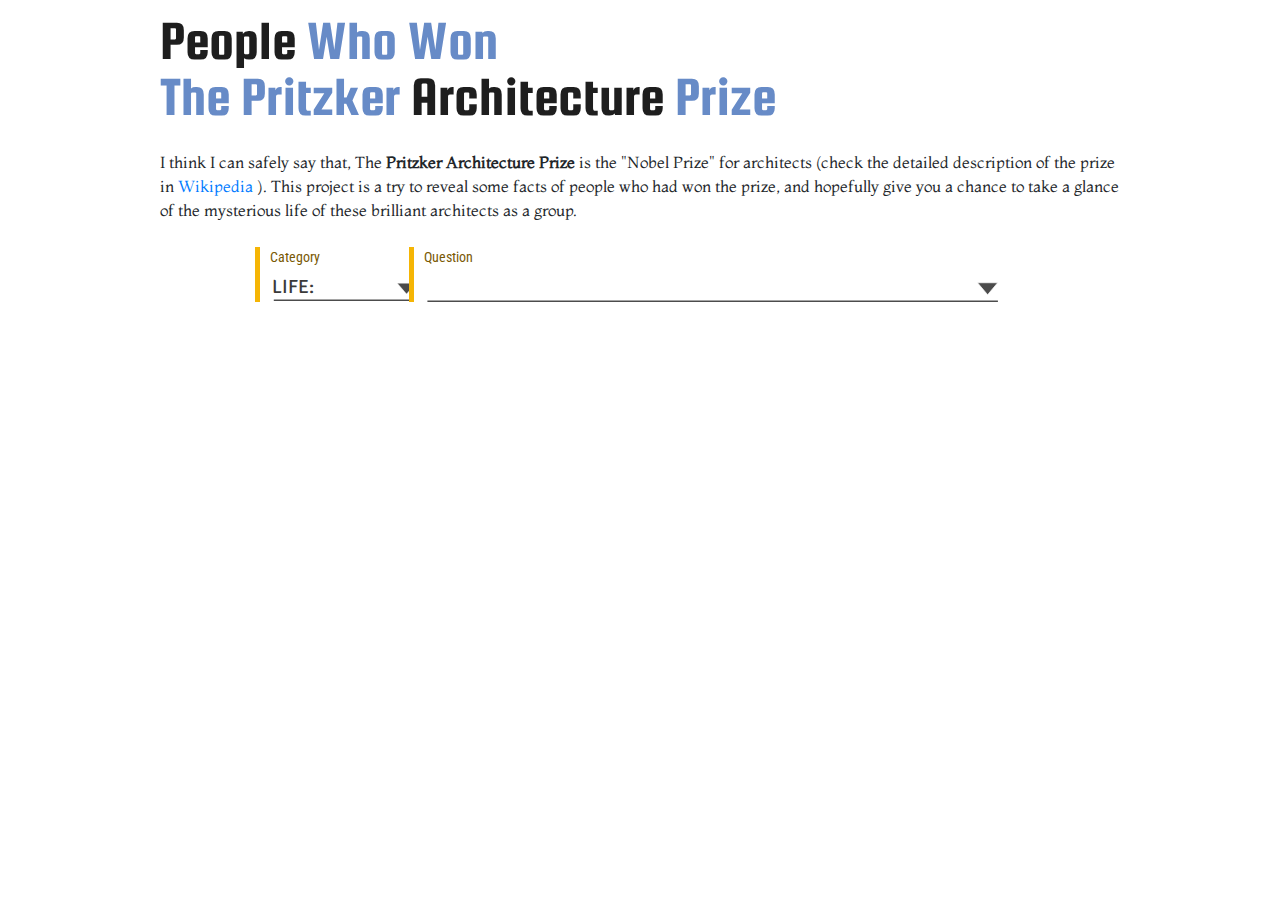
<file: project/index.html>
<!DOCTYPE html>
<html lang="en">

<head>
  <meta charset="UTF-8" />
  <meta name="viewport" content="width=device-width, initial-scale=1.0" />
  <link rel="stylesheet" href="https://stackpath.bootstrapcdn.com/bootstrap/4.4.1/css/bootstrap.min.css" integrity="sha384-Vkoo8x4CGsO3+Hhxv8T/Q5PaXtkKtu6ug5TOeNV6gBiFeWPGFN9MuhOf23Q9Ifjh" crossorigin="anonymous">
  <link href="https://fonts.googleapis.com/css2?family=Saira:wght@500&family=Squada+One&display=swap"
    rel="stylesheet" />
  <link href="https://fonts.googleapis.com/css2?family=Cairo:wght@600&family=Rajdhani&display=swap" rel="stylesheet" />
  <link href="https://fonts.googleapis.com/css2?family=Ubuntu&display=swap" rel="stylesheet" />
  <link href="https://fonts.googleapis.com/css2?family=Roboto+Condensed&family=Signika:wght@600&display=swap"
    rel="stylesheet" />
  <link href="https://fonts.googleapis.com/css2?family=Montaga&display=swap" rel="stylesheet" />
  <link rel="stylesheet" href="main.css" />
  <title>People Who Won The Pritzker Architecture</title>
</head>

<body>
  <section id="header">
    <div class="grid-container header">
      <div class="centerContainer">
        <!-- <div class="grid-item img">
          <img class="titleImg" src="img/medal.png" alt="" />
        </div> -->
        <div class="grid-item text">
          <p class="titleText">
            <span class="titleImportant">People</span> Who Won <br />The
            Pritzker <span class="titleImportant">Architecture</span> Prize
          </p>
          <p class="intro">
            I think I can safely say that, The
            <strong> Pritzker Architecture Prize</strong> is the "Nobel Prize" for architects (check the detailed description of the prize in
            <a href="https://en.wikipedia.org/wiki/Pritzker_Architecture_Prize">Wikipedia</a>
            ). This project is a try to reveal some facts of people who had won the prize, and hopefully give you a chance to take a glance of the mysterious life of these brilliant architects as a group.
          </p>
        </div>
      </div>
    </div>

  </section>
  <section id="mainContents">
    <div class="main">
      <div id="filtersContainer" class="filters">
        <div class="updatedInfo">
          <!-- <hr class="questionLine" /> -->
          <div class="grid-container selectBox">
            <div class="grid-item divOfSelectBox categories">
              <p class="titleOfSelectBox">Category</p>
              <select id="questionSelect_categories" class="questionSelect categories">
                <option value="life">LIFE:</option>
                <option value="education">EDUCATION:</option>
                <option value="career">CAREER:</option>
              </select>
            </div>
            <div class="grid-item divOfSelectBox update">
              <p class="titleOfSelectBox">Question</p>
              <select id="questionSelect_update" class="questionSelect update"></select>
            </div>
          </div>
          <div class="divOfUpdatedIntro">
            <!-- personal life -->
            <p id="updatedIntro_life" class="updatedIntro">
              Many people might think Master Architects are born to be
              "Master". But of course, Master Architects also share something
              in life with anyone else -- they all had an origin (no matter in
              terms of space or time), all used to be young and finally all
              need to face death. While the contents in this section are
              mainly basic facts of the laureates, it might be interesting to
              see them presented in aggregate.
            </p>
            <p id="updatedIntro_gender" class="updatedIntro">
              Like many other fields, architecture industry had been dominated
              by male since architecture became organized as a profession. In
              an interview, the first female architect who had won the
              Pritzker Architecture Prize, Zaha Hadid, were asked, “Do you
              think the profession is gender biased?” She answered, “I don’t
              think it is profession… I think people are biased.”
            </p>
            <p id="updatedIntro_nation" class="updatedIntro">
              From it was founded in 1979, the Pritzker Architecture Prize had
              been awarded to architects all around the world. It's said to be
              awarded "irrespective of nationality, race, creed, or ideology".
              The contents in this part is not only showing the nationality of
              architects when they won the prize but also the country of
              birth, where might have cultural influences for them.
            </p>
            <p id="updatedIntro_glass" class="updatedIntro">
              In public view, like wearing black, the preference of wearing
              black, round, plastic-frame spectacles is a stereotype of
              architects, which originated from Le Corbusier and his famous
              owlish glasses. However, the contents in this part only focus on
              showing whether these Master Architects wear glasses but not the
              styles. It shows that only 18 out of 48 laureates wearing
              glasses.
            </p>
            <p id="updatedIntro_zodiac" class="updatedIntro"></p>
            <p id="updatedIntro_young" class="updatedIntro">
              Due to the unique nature of the profession, very few architects
              establish their reputation of career when they were young.
              Therefore, in the impression of the public (even people in this
              field), most Master Architects are a group of people passed
              middle age, as if they were always like that. In this part,
              let's take a glance of what they were look like when they were
              young/ younger (couldn't find the data of 1996 and 1986
              laureate).
            </p>
            <p id="updatedIntro_old" class="updatedIntro">
              Instead of saying most Master Architects live a long life,
              living a long life gives them more chances to become masters in
              this field, which would enable them to build more projects.
              While from 1988, 15 out of 48 laureates had passed away, among whom Zaha Hadid was the youngest (passed
              away at 65,
              2016),
              Oscar Niemeyer was the oldest (passed away at 104, 2012), and
              the average is 86.
            </p>

            <!-- education -->
            <p id="updatedIntro_education" class="updatedIntro">
              Like many other design subjects, Architecture is considered hard
              to learn and teach. In modern times, normally studying in the
              college is the first part of the whole process of training for
              architects. This section dedicates to show where did the
              laureates receive their formal training before becoming
              architects, and their roles in architectural education
              in later life.
            </p>
            <p id="updatedIntro_educationGeneral" class="updatedIntro">
              Architecture had been considered a complex profession extremely
              hard to learn by oneself. However, before the system of
              apprenticeship with master builders was widely replaced by
              modern architectural education, many great modern architects,
              like Le Corbusier (1887 - 1965), Frank Lloyd Wright (1867 -
              1959), Ludwig Mies van der Rohe (1886 - 1969), lacked formal
              training as an architect.
            </p>
            <p id="updatedIntro_educationAbroad" class="updatedIntro">
              Learning architecture abroad, no matter via study in the
              college, travel, or work for Master Architects can bring great
              impacts to young architects. The contents in this part only
              focus on showing whether the laureates had studied architecture
              abroad in the college.
            </p>
            <p id="updatedIntro_teach" class="updatedIntro">
              Lots of Master Architects are invited as guest professors or
              visiting professors all around the world, and some of them have
              long-term professorship in the University. The data in this part
              mainly comes from the biography provided by the website of The
              Pritzker Architecture Prize and Wikipedia. The architects who
              are labeled with "NA" mean there are no contents about
              "teaching" in the two data source.
            </p>

            <!-- career -->
            <p id="updatedIntro_career" class="updatedIntro">
              To a great extents, the career of an architect is built up by
              his or her architecture projects in the real context. But this
              section won't include contents about their projects, but other
              career-related aspects, like other career they had considered,
              the trips and figures important to their works, when did they
              won one of the world's premier professional recognition, and
              etc.
            </p>
            <p id="updatedIntro_otherCareer" class="updatedIntro">
              Not all the Master Architects want to make "architecture" their
              life-long pursue from the very beginning. Among the laureates of
              the Pritzker Architecture Prize, some of them had thought about
              <span class="hightLightedTexts orange">following their father's profession,</span>
              some of them had
              <span class="hightLightedTexts red">learned other subjects</span>
              in the undergraduate, and some of them even had been quite
              successful in
              <span class="hightLightedTexts blue">the career before.</span>
              In this part, let's take a look of the other career they had
              considered.
            </p>
            <p id="updatedIntro_travel" class="updatedIntro">
              Traveling can make a big impact to architects. Some laureates
              took a number of trips while studied and worked in other
              countries, some traveled to see
              <span class="hightLightedTexts blue">the works of the architects they admired,</span>
              and some got the opportunity to
              <span class="hightLightedTexts green">meet and even work with these Master Architects</span>
              during the stay. However, some architects, like 2010 laureates,
              Kazuyo Sejim, were described by the critics as "the generation
              of architects trained by television and video".
            </p>
            <p id="updatedIntro_age" class="updatedIntro">
              As the award that's often referred to as the Nobel Prize of
              architecture, many laureates had passed their middle age when
              they won the Pritzker Architecture Prize. Since 1979, the
              youngest is 2010 laureate, Ryue Nishizawa at age 44, and the
              oldest is 2018 laureate, B.V. Doshi at age 90. And the average
              age of the laureates is 63 (round to the nearest integer).
            </p>
            <p id="updatedIntro_work" class="updatedIntro">
              Working together can bring architects opportunities to learn
              from each other. While most Master Architects have their unique
              perspective of architecture and working style, had those
              influenced by someone else? It would be interesting to see which
              of these laureates had worked together, which might have impact
              on their own career.
            </p>
            <p id="updatedIntro_esTime" class="updatedIntro">
              (The "numbers" in the grids stand for the years it took) For
              architects, "establish one's own practice" normally means open
              their own firm/ studio (with partners). This part focus on the
              period between they received their first architecture degree and
              established their own practice, during which some of them chose
              <span class="hightLightedTexts red">
                further study in the college</span>, or
              <span class="hightLightedTexts blue">worked for other architects</span>, or
              <span class="hightLightedTexts green">traveled around</span>, or
              <span class="hightLightedTexts orange">taught in the university</span>.
            </p>
            <p id="updatedIntro_wonTime" class="updatedIntro">
              (The "numbers" in the grids stand for the years it took) Every
              laureate has its unique contribution to architecture, no matter
              when received the Pritzker Architecture Prize. Some laureates
              established their names in the field a long time before
              receiving the Pritzker Architecture Prize. And some laureates
              spent many years to improve themselves before establishing their
              own practice. Therefore, this section is not to compare the time
              it takes to become a laureate but encourage readers to explore
              the story behind the numbers.
            </p>
          </div>

          <div id="divOfUpdatedInfo_detailed" class="DivOfUpdatedInfo_detailed">
            <div id="divOfEducationAbroad"></div>
            <p id="defaultTexts" class="defaultTexts"></p>

            <!-- where did they receive the training to be an architect? -->
            <p id="educationAbroad_O" class="otherTexts"></p>
            <p id="education_U1" class="education universityName"></p>
            <p id="education_A1" class="education additionInfo"></p>

            <p id="education_U2" class="education universityName"></p>
            <p id="education_A2" class="education additionInfo"></p>

            <p id="education_U3" class="education universityName"></p>
            <p id="education_A3" class="education additionInfo"></p>

            <!-- otherCareer -->
            <p id="otherCareer_O1" class="otherTexts"></p>
            <p id="otherCareer_role1_r" class="hightLightedTexts red"></p>
            <p id="otherCareer_role1_b" class="hightLightedTexts blue"></p>
            <p id="otherCareer_role1_g" class="hightLightedTexts orange"></p>
            <p id="otherCareer_O2" class="otherTexts"></p>
            <p id="otherCareer_role2_r" class="hightLightedTexts red"></p>
            <p id="otherCareer_role2_b" class="hightLightedTexts blue"></p>

            <!-- travel -->
            <p id="travel_O1" class="otherTexts"></p>
            <p id="travel_location1" class="hightLightedTexts red"></p>
            <p id="travel_O2" class="otherTexts"></p>
            <p id="travel_works" class="hightLightedTexts blue"></p>
            <p id="travel_O3" class="otherTexts"></p>
            <p id="travel_figures" class="hightLightedTexts green"></p>
            <p id="travel_O4" class="otherTexts"></p>
            <p id="travel_location2" class="hightLightedTexts red"></p>
            <p id="travel_O5" class="otherTexts"></p>

            <!-- what did they do after receiving the first architecture degree? -->
            <p id="ThingsDone_studied" class="hightLightedTexts red"></p>
            <p id="ThingsDone_worked" class="hightLightedTexts blue"></p>
            <p id="ThingsDone_traveled" class="hightLightedTexts green"></p>
            <p id="ThingsDone_taught" class="hightLightedTexts orange"></p>
            <p id="ThingsDone_O1" class="otherTexts"></p>
          </div>
        </div>
      </div>

      <div id="portraitsContainer" class="portraits"></div>
    </div>
  </section>

  <script src="https://d3js.org/d3.v5.min.js"></script>
  <script src="https://ajax.googleapis.com/ajax/libs/jquery/3.4.1/jquery.min.js"></script>
  <script src="https://cdn.jsdelivr.net/npm/popper.js@1.16.0/dist/umd/popper.min.js" integrity="sha384-Q6E9RHvbIyZFJoft+2mJbHaEWldlvI9IOYy5n3zV9zzTtmI3UksdQRVvoxMfooAo" crossorigin="anonymous"></script>
  <script src="https://stackpath.bootstrapcdn.com/bootstrap/4.4.1/js/bootstrap.min.js" integrity="sha384-wfSDF2E50Y2D1uUdj0O3uMBJnjuUD4Ih7YwaYd1iqfktj0Uod8GCExl3Og8ifwB6" crossorigin="anonymous"></script>
  <script src="newnew.js"></script>
</body>

</html>
</file>
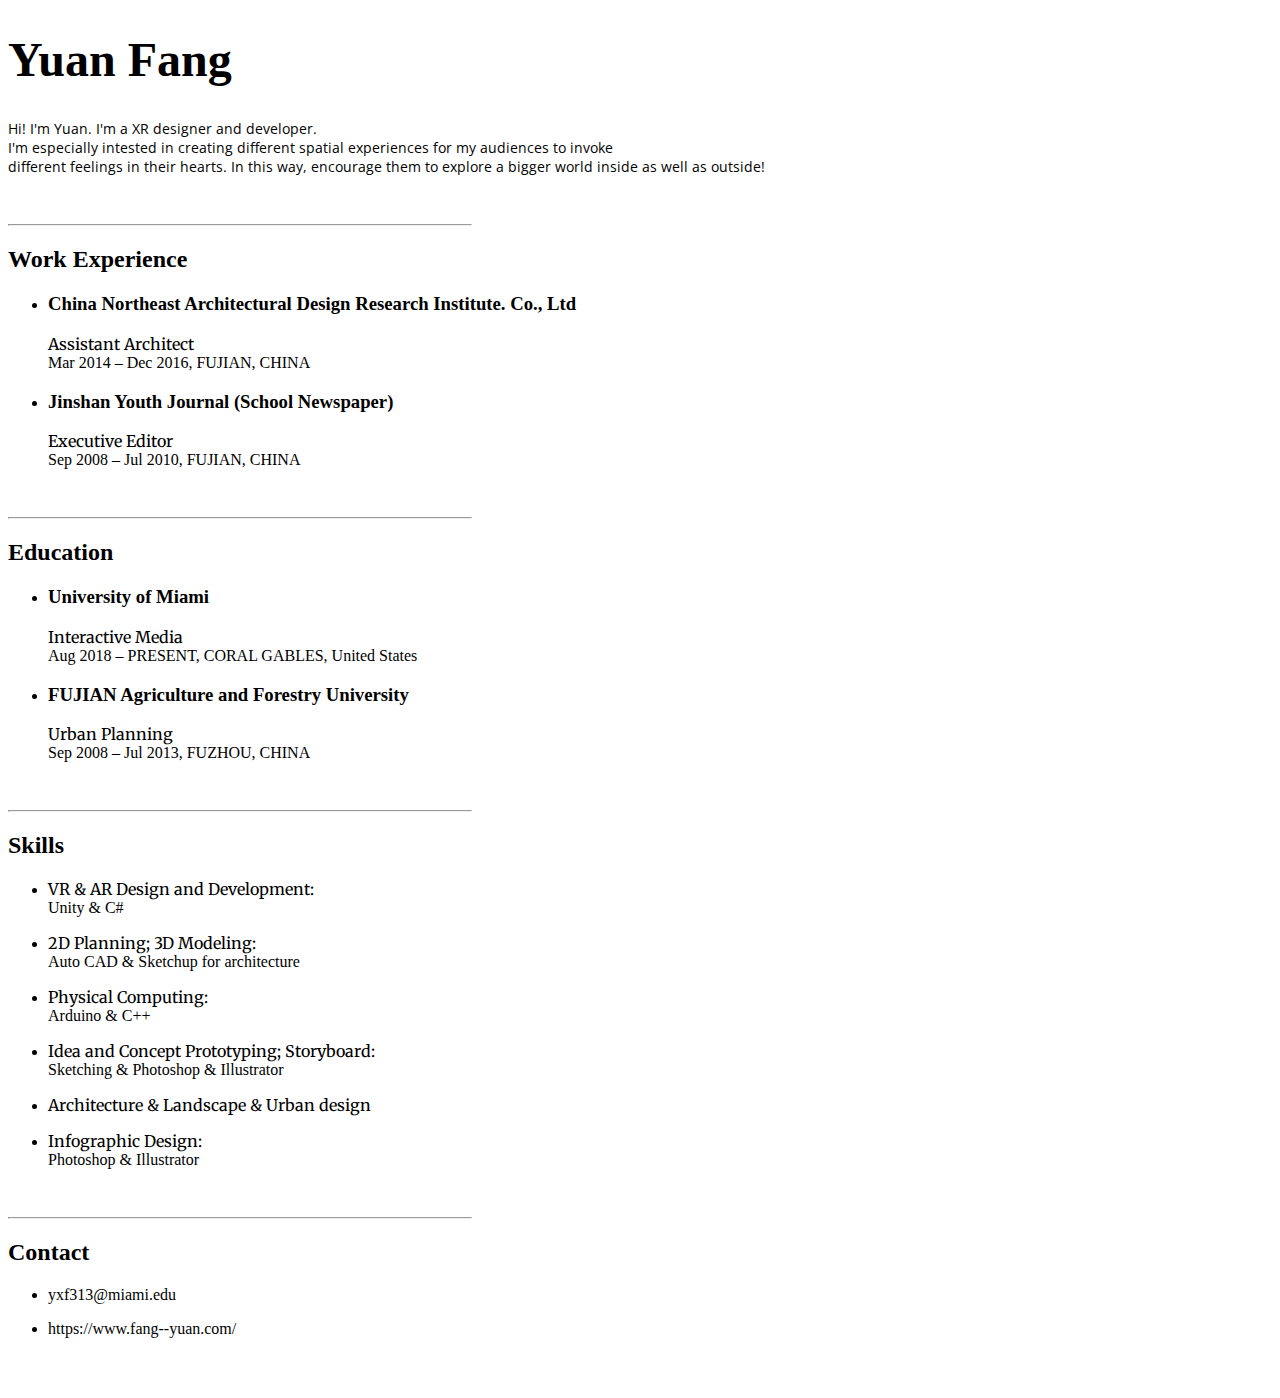
<file: Home Work/First Assignment/index.html>
<!DOCTYPE html>
<html lang="en" dir="ltr">
  <head>
    <meta charset="utf-8">
    <title>my resume</title>
    <link href="https://fonts.googleapis.com/css?family=Merriweather|Open+Sans&display=swap" rel="stylesheet">
  </head>
  <body>
    <h1 style = "font-size: 3em;">Yuan Fang</h1>
    <p style = "font-family: 'Open Sans', sans-serif; font-size: 0.9em;">Hi! I'm Yuan. I'm a XR designer and developer. <br>
      I'm especially intested in creating different spatial experiences for my audiences to invoke <br>
      different feelings in their hearts. In this way, encourage them to explore a bigger world inside as well as outside!</p>
    <hr style = "margin-inline-end: 50em; margin-block-start: 3em;">

    <section class="work_experience">
      <h2>Work Experience</h2>
      <ul>
        <li>
          <h3>China Northeast Architectural Design Research Institute. Co., Ltd</h3>
          <p><span style = "font-family:'Merriweather', serif; font-size: 1em; ">
            Assistant Architect</span><br>Mar 2014 – Dec 2016, FUJIAN, CHINA</p>
        </li>
        <li>
          <h3>Jinshan Youth Journal (School Newspaper)</h3>
          <p><span style = "font-family:'Merriweather', serif; font-size: 1em; ">
            Executive Editor</span><br>Sep 2008 – Jul 2010, FUJIAN, CHINA</p>
        </li>
      </ul>
    </section>
    <hr style = "margin-inline-end: 50em; margin-block-start: 3em;"">

    <section class="education">
      <h2>Education</h2>
      <ul>
        <li>
          <h3>University of Miami</h3>
          <p><span style = "font-family:'Merriweather', serif; font-size: 1em; ">
            Interactive Media</span><br>Aug 2018 – PRESENT, CORAL GABLES, United States</p>
        </li>
        <li>
          <h3>FUJIAN Agriculture and Forestry University</h3>
          <p><span style = "font-family:'Merriweather', serif; font-size: 1em; ">
            Urban Planning</span><br>Sep 2008 – Jul 2013, FUZHOU, CHINA</p>
        </li>
      </ul>
    </section>
    <hr style = "margin-inline-end: 50em; margin-block-start: 3em;"">

    <section class = "skills">
      <h2>Skills</h2>
      <ul>
        <li>
          <p><span style = "font-family:'Merriweather', serif; font-size: 1em; ">
            VR & AR Design and Development:</span><br>Unity & C#</p>
        </li>
        <li>
          <p><span style = "font-family:'Merriweather', serif; font-size: 1em; ">
            2D Planning; 3D Modeling:</span><br>Auto CAD & Sketchup for architecture</p>
        </li>
        <li>
          <p><span style = "font-family:'Merriweather', serif; font-size: 1em; ">
            Physical Computing:</span><br>Arduino & C++</p>
        </li>
        <li>
          <p><span style = "font-family:'Merriweather', serif; font-size: 1em; ">
            Idea and Concept Prototyping; Storyboard:</span><br>Sketching & Photoshop & Illustrator</p>
        </li>
        <li>
          <p><span style = "font-family:'Merriweather', serif; font-size: 1em; ">
            Architecture & Landscape & Urban design</span></p>
        </li>
        <li>
          <p><span style = "font-family:'Merriweather', serif; font-size: 1em; ">
            Infographic Design:</span><br>Photoshop & Illustrator</p>
        </li>
      </ul>
    </section>
    <hr style = "margin-inline-end: 50em; margin-block-start: 3em;"">

    <section class = "contact">
      <h2>Contact</h2>
      <ul>
        <li>
          <p>yxf313@miami.edu</p>
        </li>
        <li>
          <p>https://www.fang--yuan.com/</p>
        </li>
      </ul>
    </section>
    <br>
    <br>
  </body>
</html>
</file>
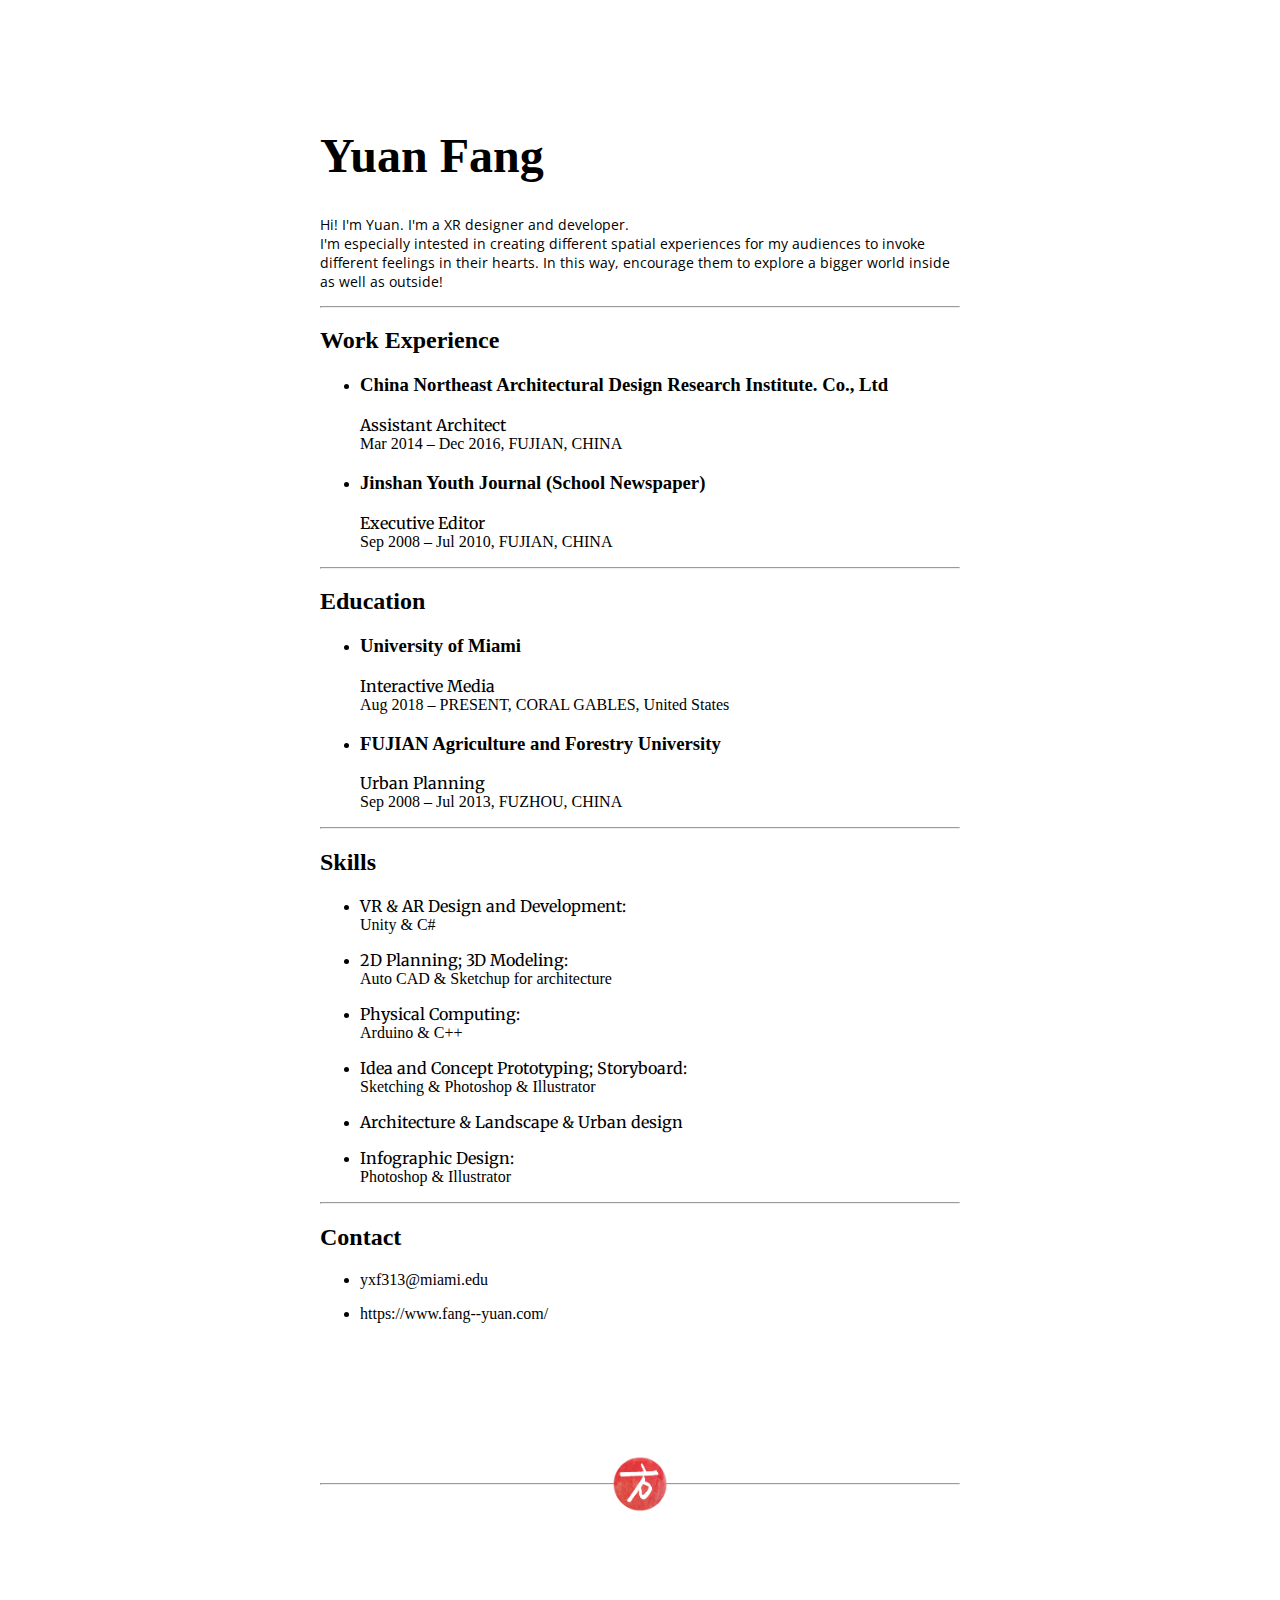
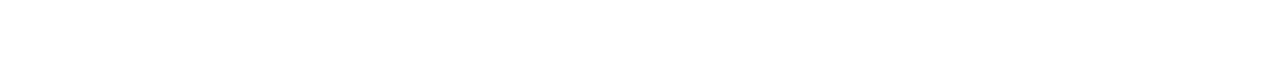
<file: Home Work/Second Assignment_css resume/index.html>
<!DOCTYPE html>
<html lang="en" dir="ltr">
  <head>
    <meta charset="utf-8" />
    <title>my resume</title>
    <link rel="stylesheet" href="style.css" />
    <link
      href="https://fonts.googleapis.com/css?family=Merriweather|Open+Sans&display=swap"
      rel="stylesheet"
    />
  </head>
  <body>
    <h1 class="header">Yuan Fang</h1>
    <p class="self-intro">
      Hi! I'm Yuan. I'm a XR designer and developer. <br />
      I'm especially intested in creating different spatial experiences for my
      audiences to invoke <br />
      different feelings in their hearts. In this way, encourage them to explore
      a bigger world inside as well as outside!
    </p>
    <hr />

    <!-- work_experience -->
    <section id="work_experience">
      <h2>Work Experience</h2>
      <ul>
        <li>
          <h3>
            China Northeast Architectural Design Research Institute. Co., Ltd
          </h3>
          <p>
            <span class="position"> Assistant Architect</span><br />
            Mar 2014 – Dec 2016, FUJIAN, CHINA
          </p>
        </li>
        <li>
          <h3>Jinshan Youth Journal (School Newspaper)</h3>
          <p>
            <span class="position"> Executive Editor</span><br />Sep 2008 – Jul
            2010, FUJIAN, CHINA
          </p>
        </li>
      </ul>
    </section>
    <hr />

    <!-- education -->
    <section id="education">
      <h2>Education</h2>
      <ul>
        <li>
          <h3>University of Miami</h3>
          <p>
            <span class="position"> Interactive Media</span><br />Aug 2018 –
            PRESENT, CORAL GABLES, United States
          </p>
        </li>
        <li>
          <h3>FUJIAN Agriculture and Forestry University</h3>
          <p>
            <span class="position"> Urban Planning</span><br />Sep 2008 – Jul
            2013, FUZHOU, CHINA
          </p>
        </li>
      </ul>
    </section>
    <hr />

    <!-- skills -->
    <section id="skills">
      <h2>Skills</h2>
      <ul>
        <li>
          <p>
            <span class="position"> VR & AR Design and Development:</span
            ><br />Unity & C#
          </p>
        </li>
        <li>
          <p>
            <span class="position"> 2D Planning; 3D Modeling:</span><br />Auto
            CAD & Sketchup for architecture
          </p>
        </li>
        <li>
          <p>
            <span class="position"> Physical Computing:</span><br />Arduino &
            C++
          </p>
        </li>
        <li>
          <p>
            <span class="position">
              Idea and Concept Prototyping; Storyboard:</span
            ><br />Sketching & Photoshop & Illustrator
          </p>
        </li>
        <li>
          <p>
            <span class="position">
              Architecture & Landscape & Urban design</span
            >
          </p>
        </li>
        <li>
          <p>
            <span class="position"> Infographic Design:</span><br />Photoshop &
            Illustrator
          </p>
        </li>
      </ul>
    </section>
    <hr />

    <!-- contact -->
    <section id="contact">
      <h2>Contact</h2>
      <ul>
        <li>
          <p>yxf313@miami.edu</p>
        </li>
        <li>
          <p>https://www.fang--yuan.com/</p>
        </li>
      </ul>
      <hr class="footer" />
      <div class="img-container">
        <img class="name" src="Favicon.png" alt="" />
      </div>
    </section>
    <br />
    <br />
  </body>
</html>
</file>
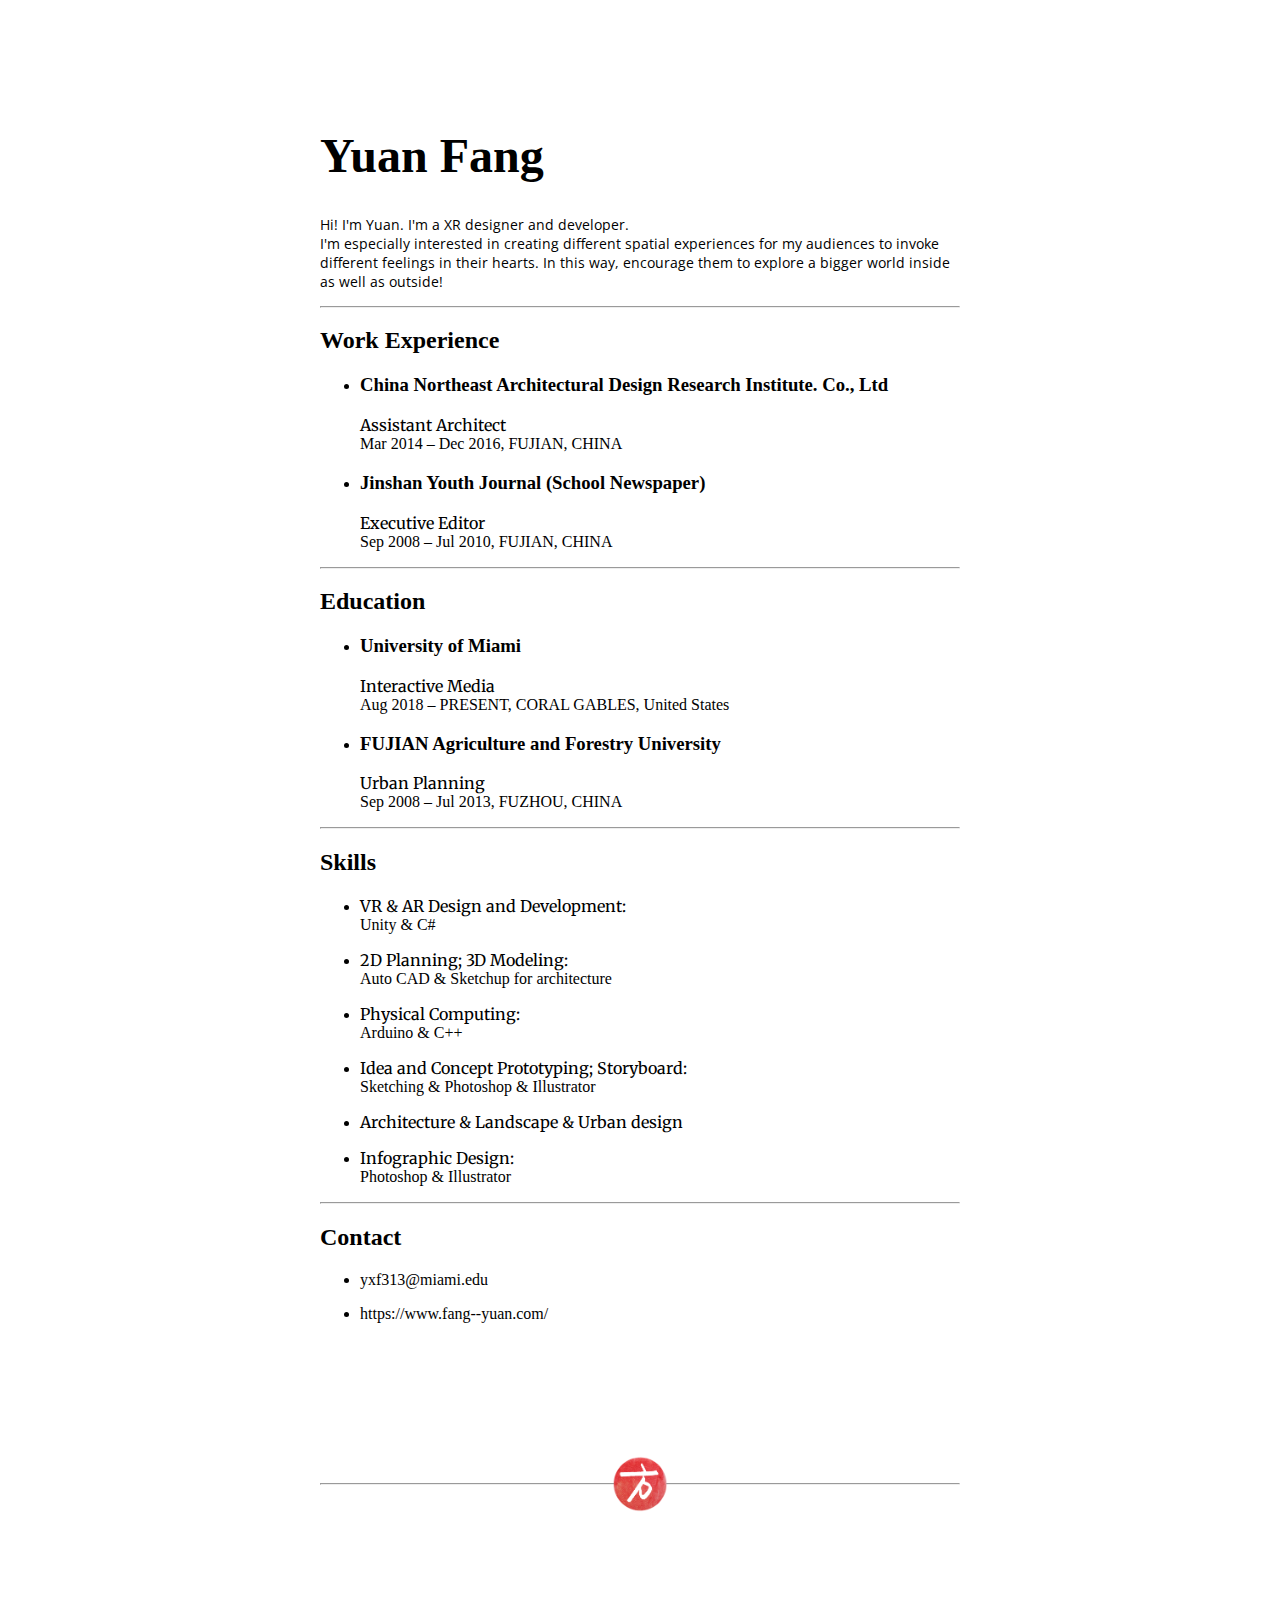
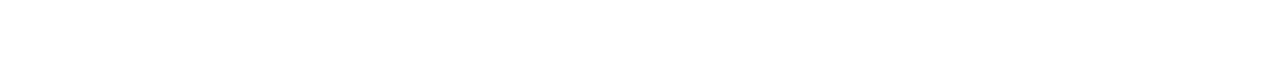
<file: homework/SecondAssignment_css_resume/index.html>
<!DOCTYPE html>
<html lang="en" dir="ltr">
  <head>
    <meta charset="utf-8" />
    <title>my resume</title>
    <link rel="stylesheet" href="style.css" />
    <link
      href="https://fonts.googleapis.com/css?family=Merriweather|Open+Sans&display=swap"
      rel="stylesheet"
    />
  </head>
  <body>
    <h1 class="header">Yuan Fang</h1>
    <p class="self-intro">
      Hi! I'm Yuan. I'm a XR designer and developer. <br />
      I'm especially interested in creating different spatial experiences for my
      audiences to invoke <br />
      different feelings in their hearts. In this way, encourage them to explore
      a bigger world inside as well as outside!
    </p>
    <hr />

    <!-- work_experience -->
    <section id="work_experience">
      <h2>Work Experience</h2>
      <ul>
        <li>
          <h3>
            China Northeast Architectural Design Research Institute. Co., Ltd
          </h3>
          <p>
            <span class="position"> Assistant Architect</span><br />
            Mar 2014 – Dec 2016, FUJIAN, CHINA
          </p>
        </li>
        <li>
          <h3>Jinshan Youth Journal (School Newspaper)</h3>
          <p>
            <span class="position"> Executive Editor</span><br />Sep 2008 – Jul
            2010, FUJIAN, CHINA
          </p>
        </li>
      </ul>
    </section>
    <hr />

    <!-- education -->
    <section id="education">
      <h2>Education</h2>
      <ul>
        <li>
          <h3>University of Miami</h3>
          <p>
            <span class="position"> Interactive Media</span><br />Aug 2018 –
            PRESENT, CORAL GABLES, United States
          </p>
        </li>
        <li>
          <h3>FUJIAN Agriculture and Forestry University</h3>
          <p>
            <span class="position"> Urban Planning</span><br />Sep 2008 – Jul
            2013, FUZHOU, CHINA
          </p>
        </li>
      </ul>
    </section>
    <hr />

    <!-- skills -->
    <section id="skills">
      <h2>Skills</h2>
      <ul>
        <li>
          <p>
            <span class="position"> VR & AR Design and Development:</span
            ><br />Unity & C#
          </p>
        </li>
        <li>
          <p>
            <span class="position"> 2D Planning; 3D Modeling:</span><br />Auto
            CAD & Sketchup for architecture
          </p>
        </li>
        <li>
          <p>
            <span class="position"> Physical Computing:</span><br />Arduino &
            C++
          </p>
        </li>
        <li>
          <p>
            <span class="position">
              Idea and Concept Prototyping; Storyboard:</span
            ><br />Sketching & Photoshop & Illustrator
          </p>
        </li>
        <li>
          <p>
            <span class="position">
              Architecture & Landscape & Urban design</span
            >
          </p>
        </li>
        <li>
          <p>
            <span class="position"> Infographic Design:</span><br />Photoshop &
            Illustrator
          </p>
        </li>
      </ul>
    </section>
    <hr />

    <!-- contact -->
    <section id="contact">
      <h2>Contact</h2>
      <ul>
        <li>
          <p>yxf313@miami.edu</p>
        </li>
        <li>
          <p>https://www.fang--yuan.com/</p>
        </li>
      </ul>
      <hr class="footer" />
      <div class="img-container">
        <img class="name" src="Favicon.png" alt="" />
      </div>
    </section>
    <br />
    <br />
  </body>
</html>
</file>
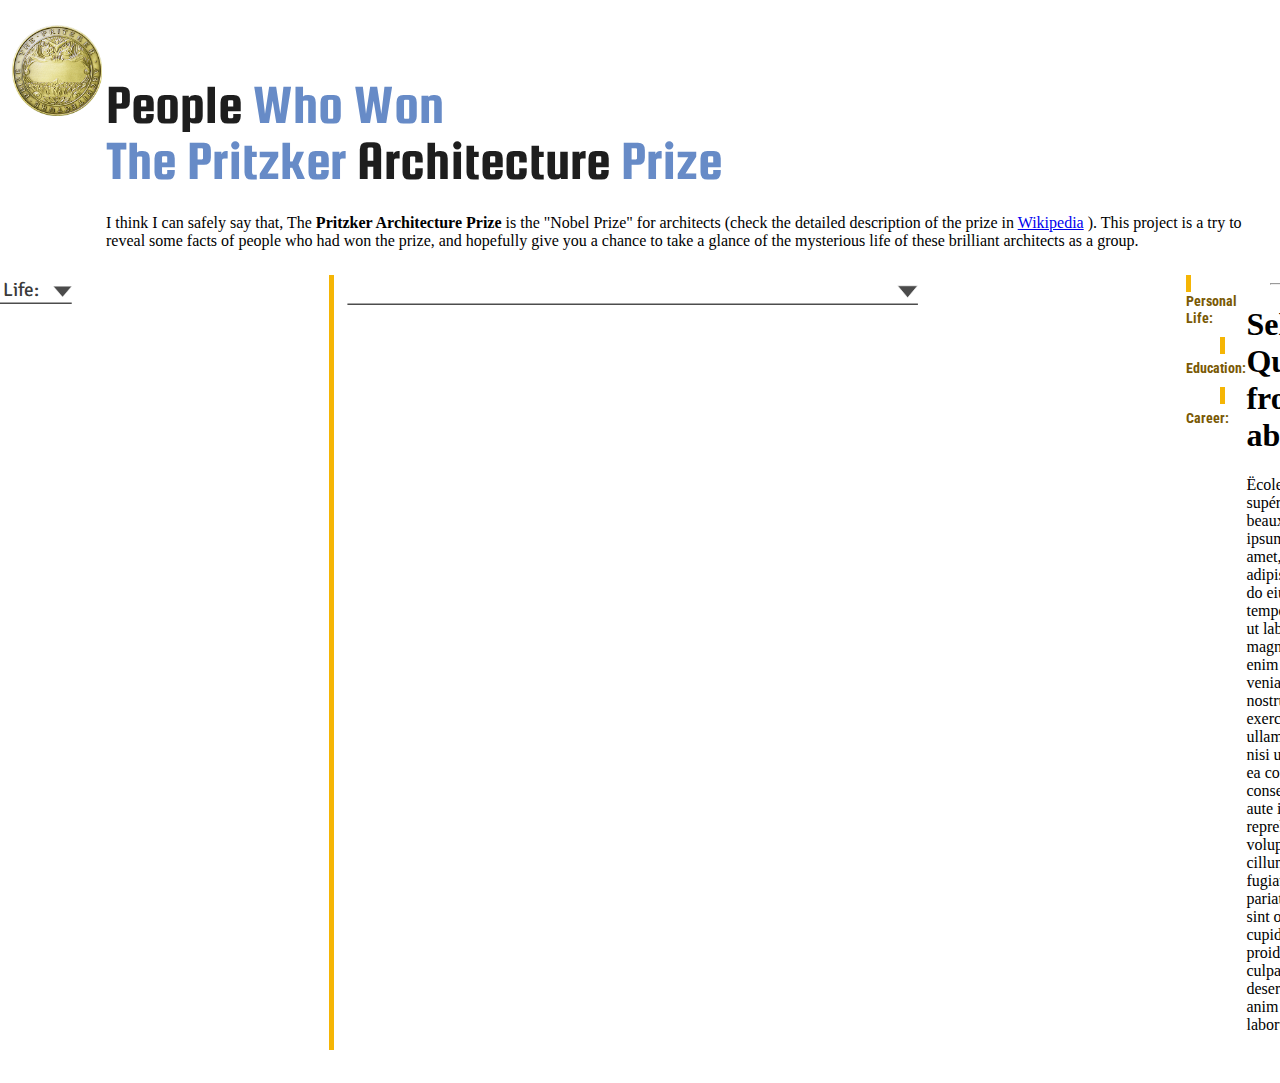
<file: project/oldIndex.html>
<!DOCTYPE html>
<html lang="en">

<head>
  <meta charset="UTF-8" />
  <meta name="viewport" content="width=device-width, initial-scale=1.0" />
  <link href="https://fonts.googleapis.com/css2?family=Saira:wght@500&family=Squada+One&display=swap"
    rel="stylesheet" />
  <link href="https://fonts.googleapis.com/css2?family=Cairo:wght@600&family=Rajdhani&display=swap" rel="stylesheet" />
  <link href="https://fonts.googleapis.com/css2?family=Ubuntu&display=swap" rel="stylesheet">
  <link href="https://fonts.googleapis.com/css2?family=Roboto+Condensed&family=Signika:wght@600&display=swap"
    rel="stylesheet">
  <link rel="stylesheet" href="main.css" />
  <title>People Who Won The Pritzker Architecture</title>
</head>

<body>
  <section id="header">
    <div class="grid-container header">
      <div class="grid-item img">
        <img class="titleImg" src="img/medal.png" alt="" />
      </div>
      <div class="grid-item text">
        <p class="titleText">
          <span class="titleImportant">People</span> Who Won <br />The
          Pritzker <span class="titleImportant">Architecture</span> Prize
        </p>
        <p class="intro">
          I think I can safely say that, The
          <strong> Pritzker Architecture Prize</strong> is the "Nobel Prize"
          for architects (check the detailed description of the prize in
          <a href="https://en.wikipedia.org/wiki/Pritzker_Architecture_Prize">Wikipedia</a>
          ). This project is a try to reveal some facts of people who had won
          the prize, and hopefully give you a chance to take a glance of the
          mysterious life of these brilliant architects as a group.
        </p>
      </div>
    </div>
  </section>
  <section id="mainContents">
    <div class="main">
      <div id="filtersContainer" class="filters">
        <div class="divOfSelectBox categories">
          <select id="questionSelect_categories" class="questionSelect categories">
            <option value="life">Personal Life:</option>
            <option value="education">Education:</option>
            <option value="career">Career:</option>
          </select>
        </div>
        <div class="divOfSelectBox update">
          <select id="questionSelect_update" class="questionSelect update"></select>
        </div>
        <div class="grid-container dropDownBox">

          <div class="grid-item divOfSelectBox life">
            <h1 class="titleOfSelectBox">Personal Life:</h1>
            <select id="questionSelect_1" class="questionSelect life">
            </select>
          </div>
          <div class="grid-item divOfSelectBox career">
            <h1 class="titleOfSelectBox">Education:</h1>
            <select id="questionSelect_2" class="questionSelect career">
            </select>
          </div>
          <div class="grid-item divOfSelectBox prize">
            <h1 class="titleOfSelectBox">Career:</h1>
            <select id="questionSelect_3" class="questionSelect prize">
            </select>


          </div>
        </div>
        <div class="updatedInfo">
          <hr class="questionLine">
          <h1 id="updatedQuestion" class="updatedQuestion">
            Select a Question from above...
          </h1>
          <p id="updatedNotes" class="updatedNotes">
            &Eumlcole nationale sup&eacuterieure des beaux-arts Lorem ipsum dolor sit amet, consectetur adipiscing elit,
            sed do eiusmod tempor incididunt ut labore et
            dolore
            magna aliqua. Ut enim ad minim veniam, quis nostrud exercitation ullamco laboris nisi ut aliquip ex ea
            commodo
            consequat. Duis aute irure dolor in reprehenderit in voluptate velit esse cillum dolore eu fugiat nulla
            pariatur. Excepteur sint occaecat cupidatat non proident, sunt in culpa qui officia deserunt mollit anim id
            est laborum.
          </p>
          <div class="updatedInfo_detailed">
            <!-- <h3 id="updatedInfo_name" class="updatedInfo_name"></h3> -->
            <div id="divOfEducation_2"></div>
            <p id="education_11d" class="education universityName"></p>
            <p id="education_12d" class="education additionInfo"></p>

            <p id="education_21d" class="education universityName"></p>
            <p id="education_22d" class="education additionInfo"></p>

            <p id="education_31d" class="education universityName"></p>
            <p id="education_32d" class="education additionInfo"></p>

          </div>
        </div>
      </div>

      <div id="portraitsContainer" class="portraits">
      </div>
    </div>
  </section>

  <script src="https://d3js.org/d3.v5.min.js"></script>
  <script src="https://ajax.googleapis.com/ajax/libs/jquery/3.4.1/jquery.min.js"></script>
  <script src="new.js"></script>
</body>

</html>
</file>
<file: project/main.css>
#body {
  margin-bottom: 0px;
}

/* header section */
.grid-container.header {
  display: flex;
  justify-content: center;
  padding-top: 1%;
  /* grid-template-columns: 10% 90%; */
  
}
.centerContainer {
  max-width: 960px;
}
.grid-item {
  background-color: white;
}

.titleText {
  /* text-align: center; */
  margin-bottom: 25px;
  font-family: "Squada One", cursive;
  font-weight: 500;
  font-size: 3.5rem;
  color: #678bc7;
  line-height: 3.5rem;
}

.intro {
  margin-bottom: 0rem;
  font-family: 'Montaga', serif;
  font-size: 1rem;
  /* line-height: 1.5rem; */
}

.titleImportant {
  color: rgb(30, 30, 30);
}

/* main section */
.main {
  display: grid;
  margin-bottom: 0rem;
}

.filters {
  display: flex;
  justify-content: center;
  margin: 2% auto;
  
}

.questionLine {
  width: 60%;
}

.portraits {
  display: flex;
  justify-content: center;
  /* padding: 2% auto; */
  padding-bottom: 0rem;
  
}

.grid-container.selectBox {
  display: grid;
  grid-template-columns: 20% 80%;
}

.divOfSelectBox {
  margin-right: 20%;
  padding-left: 10px;
  display: inline;
  border-left: 5px solid rgb(245, 181, 5);
}

.titleOfSelectBox {
  margin-bottom: 0.2rem;
  margin-top: 0rem;
  font-family: 'Roboto Condensed', sans-serif;
  font-size: 0.9rem;
  color: rgb(121, 89, 4);
}

.questionSelect {
  height: 30px;
  background-color: transparent;
  margin-top: 0px;
  margin-right: 10px;
  padding-left: 2px;
  padding-right: 10px;
  appearance: none;
  -moz-appearance: none;
  -webkit-appearance: none;
  border-width: 0px;
  font-family: 'Signika', sans-serif;
  font-size: 1.2rem;
  color: rgb(58, 58, 58);
}

.questionSelect.categories {
  background: url("img/selectBackground_shot.svg") no-repeat right center;
  width: 150px;
  margin-right: 5%;
}

.questionSelect.update {
  background: url("img/selectBackground.svg") no-repeat right center;
  width: 580px;
}

select {
  outline: none
}

/* dropDownBox */
.divOfUpdatedIntro {
  position: relative;
  height: 100px;
  margin-top: 1rem;
}

.divOfUpdatedInfo_detailed {
  position: relative;
  margin-top: 0.6rem;
  border-left: 5px solid rgb(226, 6, 6);
  padding-left: 0.8rem;
  height: 25px;
}

.updatedIntro {
  position: absolute; 
  padding-left: 0.8rem;
  border-left: 5px solid #678bc7;
  font-family: 'Montaga', serif;
  font-size: 1rem;
  color: #084177;
  visibility: hidden;
}

#divOfEducationAbroad {
  display: inline;
  margin-top: 0rem;
}

.educationAbroad_img {
  height: 25px;
  width: auto;
  margin-top: 0rem;
  margin-bottom: -0.3rem;
}

.education {
  display: inline;
}

.otherTexts {
  display: inline;
  font-family: 'Roboto Condensed', sans-serif;
  font-size: 1rem;
  color: rgb(3, 45, 83);
}

.defaultTexts {
  display: inline;
  font-family: 'Signika', sans-serif;
  font-size: 1.1rem;
  color: #303960;
}

.education.universityName {
  font-family: 'Signika', sans-serif;
  font-size: 1.1rem;
  color: rgb(3, 45, 83);
  opacity: 0.8;
}

.education.additionInfo {
  font-family: 'Roboto Condensed', sans-serif;
  font-size: 0.8rem;
  color: rgb(83, 82, 3);
  opacity: 0.8;
}

/* education_1 */
.hightLightedTexts {
  display: inline;
  font-family: 'Signika', sans-serif;
  font-size: 1.1rem;
  color: black;
}

.hightLightedTexts.red {
  background-color: #fc9d9d;
}

.hightLightedTexts.blue {
  background-color: #a4e7f8;
}

.hightLightedTexts.green {
  background-color: #a9eec2;
}

.hightLightedTexts.orange {
  background-color: #ffd31d;
}

/* tooltip */
.tooltip {
  position: absolute;
  top: 50px;
  left: -30px;
  width: 150px;
  border: 1px solid rgb(48, 48, 48);
  border-right: 8px solid rgb(48, 48, 48);
  border-bottom: 3px solid rgb(48, 48, 48);
  background: white;
  text-align: center;
  transition: all 0.2s ease-out;
  pointer-events: none;
  z-index: 10;
}

.tooltipName {
  margin-top: 5px;
  font-family: "Cairo", sans-serif;
  font-size: 1rem;
  font-weight: 700;
}

.tooltipYear {
  margin-bottom: 5px;
  font-family: "Rajdhani", sans-serif;
  font-size: 0.9rem;
  color: rgb(173, 4, 4);
}

/* tooltip */

/* imgGallery */
#architect {
  position: relative;
  display: inline;
}

img {
  display: inline;
  width: 90px;
  margin: 4px;
}

.otherProperty {
  filter: grayscale(0);
  border: 1px solid rgb(180, 180, 180);
}

.otherProperty:hover {
  transform: scale(1);
  border-style: groove;
  border: 2px solid rgb(3, 242, 250);
}

.otherProperty:hover~.tooltip {
  top: 50px;
  left: -25px;
  background: rgba(255, 255, 255, 0.9);
  transform: skew(0deg);
}

.otherProperty.default {
  filter: grayscale(0);
  z-index: 1;
}

.otherProperty.default:hover {
  position: relative;
  filter: grayscale(0);
  transform: scale(1.5);
  border: 2px solid rgba(241, 71, 71, 0.9);
  border-left: 10px solid rgba(241, 71, 71, 0.6);
  border-top: 5px solid rgba(241, 71, 71, 0.6);
  z-index: 2;
}

.otherProperty.default:hover~.tooltip {
  top: 50px;
  left: -55px;
  box-shadow: 20px 10px 0px 3px rgba(241, 71, 71, 0.9);
  transform: skew(-10deg);
}

#section {
  max-width: 1024px; 
}

#section:hover>.architect {
  opacity: 1;
}

#section:hover>.architect:not(:hover) {
  opacity: 0.6;
  /* filter: grayscale(1); */
}

.section {
  justify-content: center;
}

.otherProperty.default {
  filter: grayscale(0);
}

/* imgGallery */


@media only screen and (min-width: 1441px) {
  #section {
    max-width: 1024px; 
  }

  .grid-item.portraits {
    padding: 2% 5%;
  }

  .titleText {
    margin-top: 25px;
  }

  /* .tooltip {
    width: 180px;
  } */

  /* .tooltipName {
    font-size: 1.2rem;
  }

  .tooltipYear {
    font-size: 1.1rem;
  } */

  /* img {
    width: 120px;
    margin: 5px;
  } */

  .divOfUpdatedImg {
    width: 100%;
  }

  .divOfAgeImg {
    text-align: center;
  }

  .titleImg {
    width: 160px;
  }

  .Btn {
    font-size: 1rem;
  }
}
/* @media only screen and (min-width: 1800px) {
  #header {
    margin: 1% 5%;
  }

  .grid-item.portraits {
    padding: 2% 4%;
  }

  img {
    margin: 8px;
  }
} */
</file>
<file: Home Work/Second Assignment_css resume/style.css>
body {
  margin: 10% 25%;
}

.header {
  font-size: 3em;
}

.img-container {
  display: grid;
  grid-template-rows: 1fr;
  grid-column: 1fr 1fr 1fr;
}
.name {
  grid-row-start: 1;
  grid-row-end: 2;
  grid-column-start: 2;
  grid-column-end: 3;
  margin-top: -2.3em;
  width: 3.5em;
}
.self-intro {
  font-family: "Open Sans", sans-serif;
  font-size: 0.9em;
}

.position {
  font-family: "Merriweather", serif;
  font-size: 1em;
}
.footer {
  margin-top: 10em;
}
</file>
<file: homework/SecondAssignment_css_resume/style.css>
body {
  margin: 10% 25%;
}

.header {
  font-size: 3em;
}

.img-container {
  display: grid;
  grid-template-rows: 1fr;
  grid-column: 1fr 1fr 1fr;
}
.name {
  grid-row-start: 1;
  grid-row-end: 2;
  grid-column-start: 2;
  grid-column-end: 3;
  margin-top: -2.3em;
  width: 3.5em;
}
.self-intro {
  font-family: "Open Sans", sans-serif;
  font-size: 0.9em;
}

.position {
  font-family: "Merriweather", serif;
  font-size: 1em;
}
.footer {
  margin-top: 10em;
}
</file>
